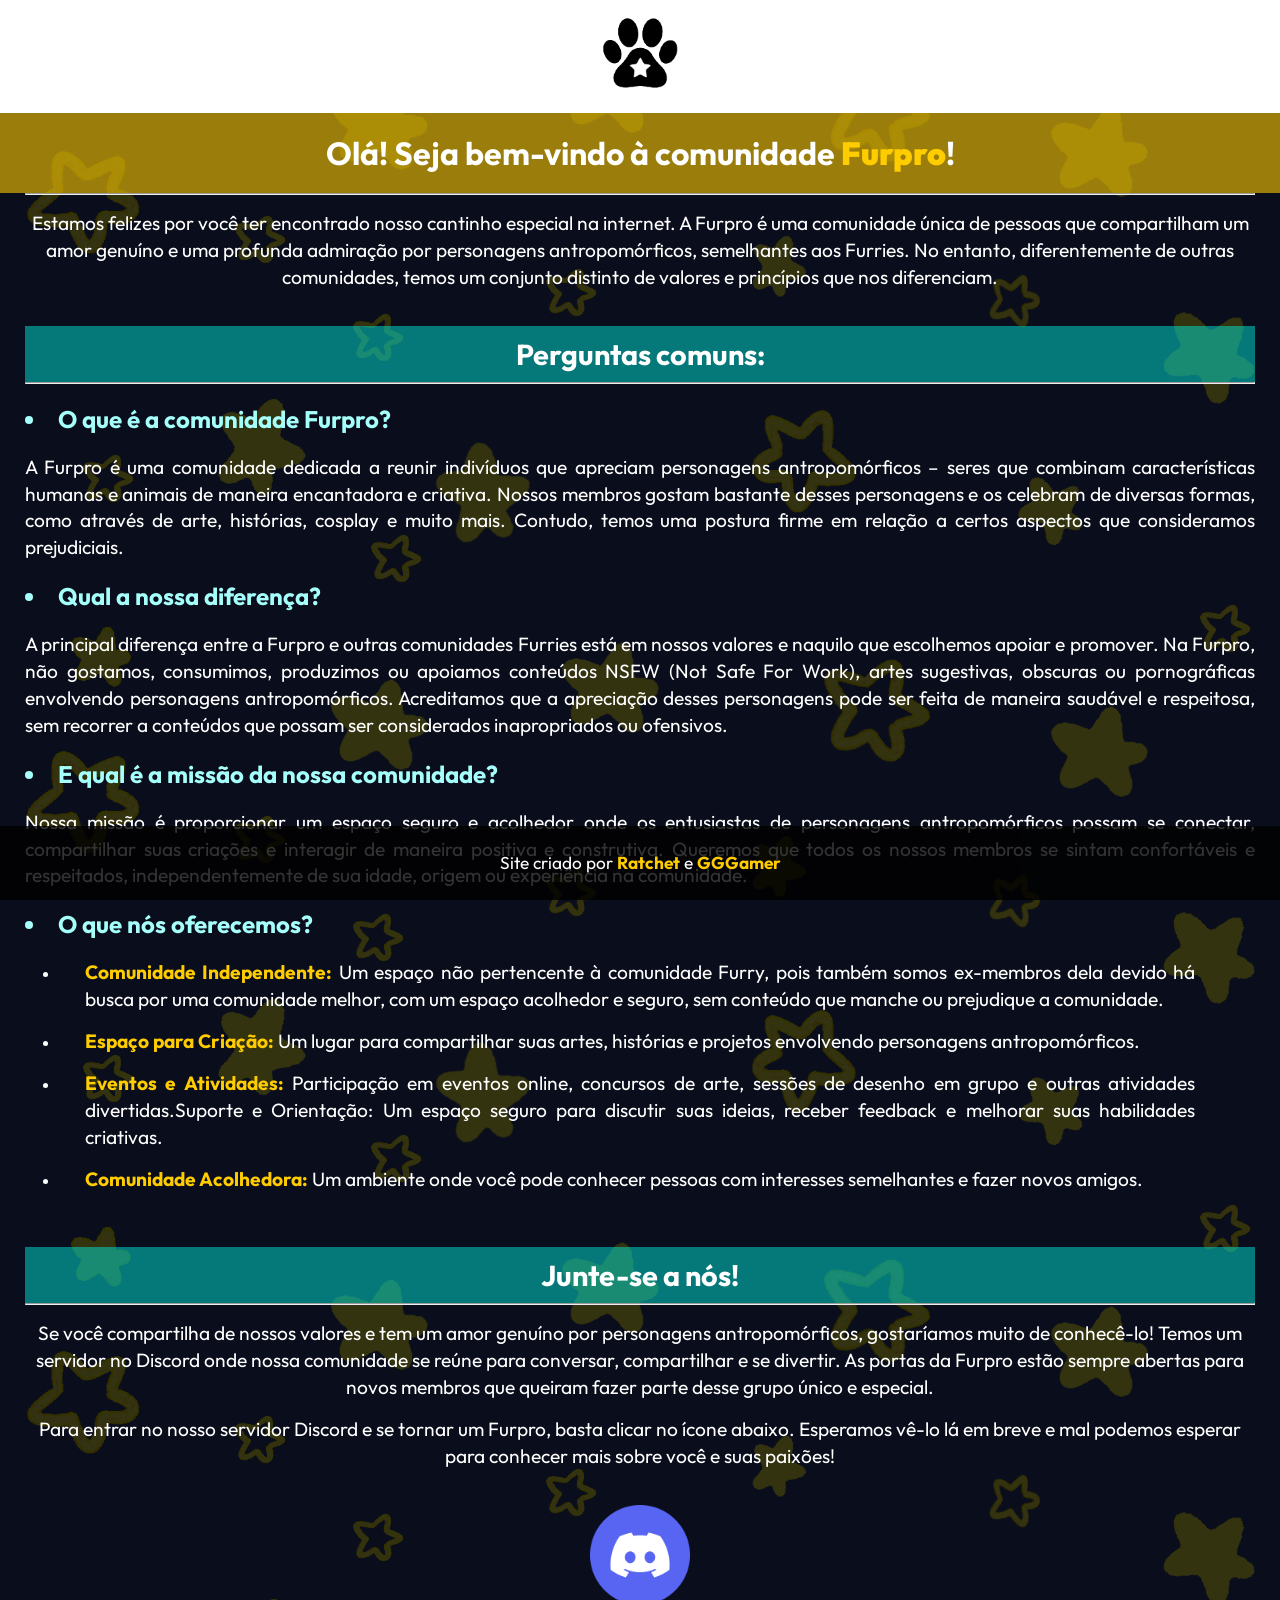
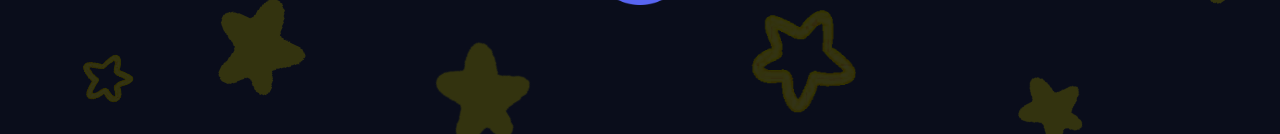
<file: index.html>
<!DOCTYPE html>
<html>
<head>
    <meta charset="UTF-8"/>
    <link rel="stylesheet" href="style.css">
    <link rel="shortcut icon" href="LogoAlt.png" type="image/x-icon">
    <title>Furpros</title>
</head>
<body>
    <header>
        <img src="LogoAlt.png">
    </header>

    <section id="main">
        <h1><strong>Olá! Seja bem-vindo à comunidade <span>Furpro</span>!</strong></h1>
        <hr>

        <section id="content">
            <p class="center">Estamos felizes por você ter encontrado nosso cantinho especial na internet. A Furpro é uma comunidade única de pessoas que compartilham um amor genuíno e uma profunda admiração por personagens antropomórficos, semelhantes aos Furries. No entanto, diferentemente de outras comunidades, temos um conjunto distinto de valores e princípios que nos diferenciam.</p>

            <br>

            <h2 class="subtitle">Perguntas comuns:</h2>
            <hr>
            <h2 class="question"><li>O que é a comunidade Furpro?</li></h2>

            <p class="justify">A Furpro é uma comunidade dedicada a reunir indivíduos que apreciam personagens antropomórficos – seres que combinam características humanas e animais de maneira encantadora e criativa. Nossos membros gostam bastante desses personagens e os celebram de diversas formas, como através de arte, histórias, cosplay e muito mais. Contudo, temos uma postura firme em relação a certos aspectos que consideramos prejudiciais.</p>

            <h2 class="question"><li>Qual a nossa diferença?</li></h2>

            <p class="justify">A principal diferença entre a Furpro e outras comunidades Furries está em nossos valores e naquilo que escolhemos apoiar e promover. Na Furpro, não gostamos, consumimos, produzimos ou apoiamos conteúdos NSFW (Not Safe For Work), artes sugestivas, obscuras ou pornográficas envolvendo personagens antropomórficos. Acreditamos que a apreciação desses personagens pode ser feita de maneira saudável e respeitosa, sem recorrer a conteúdos que possam ser considerados inapropriados ou ofensivos.</p>

            <h2 class="question"><li>E qual é a missão da nossa comunidade?</li></h2>

            <p class="justify">Nossa missão é proporcionar um espaço seguro e acolhedor onde os entusiastas de personagens antropomórficos possam se conectar, compartilhar suas criações e interagir de maneira positiva e construtiva. Queremos que todos os nossos membros se sintam confortáveis e respeitados, independentemente de sua idade, origem ou experiência na comunidade.</p>

            <h2 class="question"><li>O que nós oferecemos?</li></h2>
            <ul>
                <li><p class="justify"><span>Comunidade Independente:</span> Um espaço não pertencente à comunidade Furry, pois também somos ex-membros dela devido há busca por uma comunidade melhor, com um espaço acolhedor e seguro, sem conteúdo que manche ou prejudique a comunidade.</p></li>
                <li><p class="justify"><span>Espaço para Criação:</span> Um lugar para compartilhar suas artes, histórias e projetos envolvendo personagens antropomórficos.</p></li>
                <li><p class="justify"><span>Eventos e Atividades:</span> Participação em eventos online, concursos de arte, sessões de desenho em grupo e outras atividades divertidas.Suporte e Orientação: Um espaço seguro para discutir suas ideias, receber feedback e melhorar suas habilidades criativas.</p></li>
                <li><p class="justify"><span>Comunidade Acolhedora:</span> Um ambiente onde você pode conhecer pessoas com interesses semelhantes e fazer novos amigos.</p></li>
            </ul>
        </section>

        <br>

        <section id="join">
            <h2 class="subtitle">Junte-se a nós!</h2>
            <hr>
            <p>Se você compartilha de nossos valores e tem um amor genuíno por personagens antropomórficos, gostaríamos muito de conhecê-lo! Temos um servidor no Discord onde nossa comunidade se reúne para conversar, compartilhar e se divertir. As portas da Furpro estão sempre abertas para novos membros que queiram fazer parte desse grupo único e especial.</p>
            <p>Para entrar no nosso servidor Discord e se tornar um Furpro, basta clicar no ícone abaixo. Esperamos vê-lo lá em breve e mal podemos esperar para conhecer mais sobre você e suas paixões!</p>

            <br>

            <a href="https://discord.gg/tqDrFYAyNM"><img src="discord-round.png" width="100" height="100" alt="Discord Icon"></a>
        </section>

        <br>
        <br>
        <br>
        <br>
        
    </section>

    <footer>
        <p>Site criado por <span>Ratchet</span> e <span>GGGamer</span></p>
    </footer>
</body>
</html>
</file>
<file: style.css>
@import url('https://fonts.googleapis.com/css2?family=Outfit:wght@100..900&display=swap');

* {
    font-family: 'Outfit', sans-serif;
    margin: 0;
    padding: 0;
    box-sizing: border-box;
}

body {
    font-family: Arial, sans-serif;
    background: url("./background.png");
    color: #fff;
}

.justify {
    text-align: justify;
}

.center {
    text-align: center;
}


header {
    background-color: rgb(255, 255, 255);
    color: #222;
    padding: 15px;
    text-align: center;
    position: fixed;
    width: 100%;
    top: 0;
    left: 0;
    z-index: 1000;
}

h1, h2 {
    font-weight: bolder;
}

.subtitle {
    margin: 0 25px -5px 25px;
    background-color: #00e4d880;
}

header > img {
    width: 80px;
    height: auto;
}

#main {
    background-color: rgba(0, 0, 0, 0.8);
    margin-top: 110px;
    padding: 25px 0;
}

#main h1 {
    text-align: center;
    font-size: 2em;
    background-color: #ffcc0096;
    padding: 20px;
    margin: -22px 0 -5px 0;
}

hr {
    height: 1.5px;
    margin: 5px 25px;
}

span {
    color: #ffcc00;
    font-weight: bolder;
}

p {
    font-size: 1.2em;
    line-height: 1.4;
    margin: 15px 25px;
}

.subtitle {
    text-align: center;
    font-size: 1.8em;
    color: #ffffff;
    font-weight: bold;
    padding: 10px;
}

.question {
    font-size: 1.5em;
    color: #a5fffa;
    margin: 20px 25px;
}

ul {
    padding: 0 60px;
}

#join {
    text-align: center;
    margin: 20px 0;
}

footer {
    background-color: rgba(0, 0, 0, 0.8);
    color: #fff;
    text-align: center;
    padding: 10px;
    position: fixed;
    width: 100%;
    bottom: 0;
    font-size: 0.9em;
}
</file>
